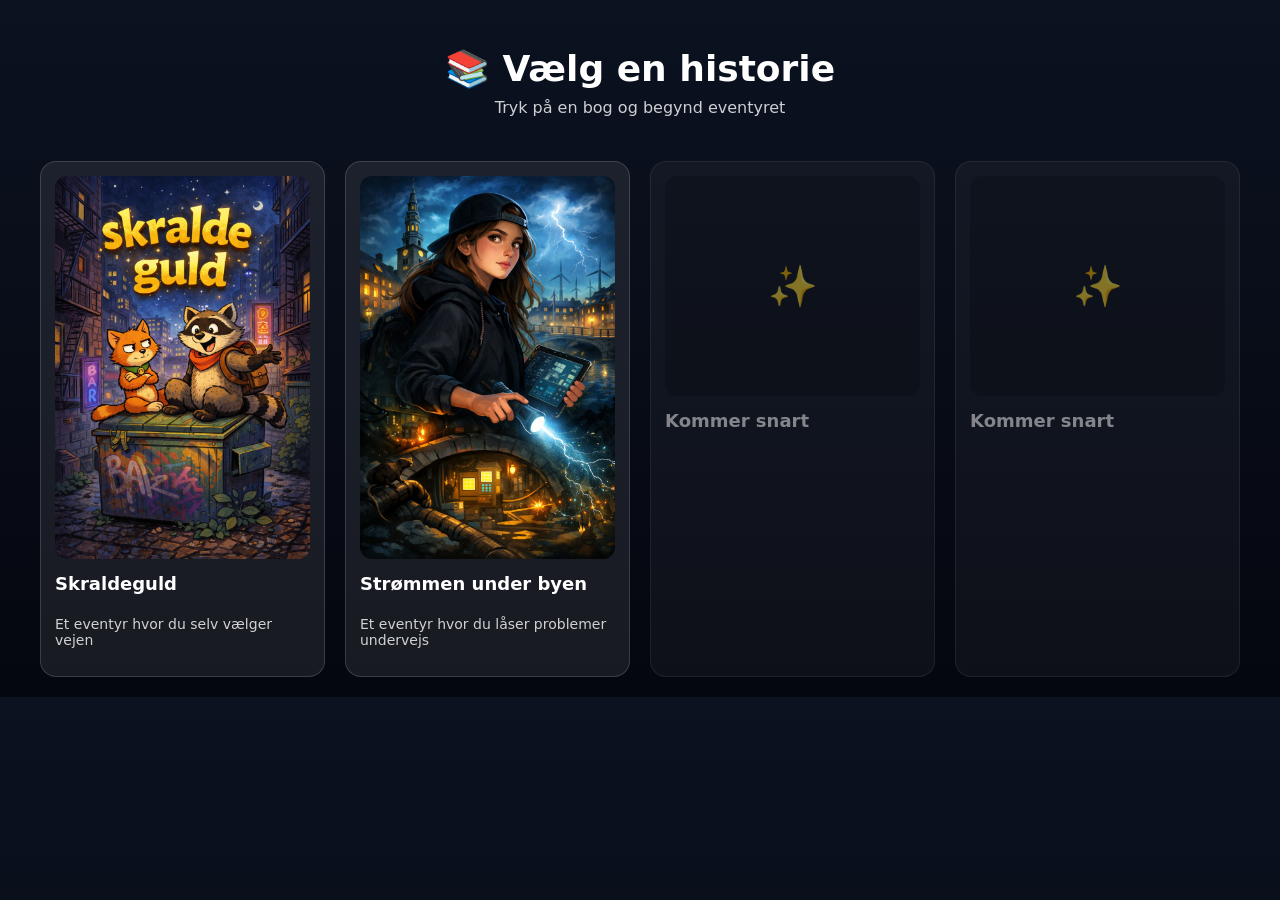
<file: index.html>
<!doctype html>
<html lang="da">
<head>
  <meta charset="utf-8" />
  <meta name="viewport" content="width=device-width, initial-scale=1" />
  <title>Vælg en bog</title>
  <link rel="stylesheet" href="landing.css" />
</head>
<body>

  <header class="landing-header">
    <h1>📚 Vælg en historie</h1>
    <p>Tryk på en bog og begynd eventyret</p>
  </header>

  <main class="landing-container">
    <section class="book-grid">

      <!-- BOG 1 (den eneste du har nu) -->
      <article class="book-card" data-link="bog1.html">
        <img src="assets/forsiden.png" alt="skraldeguld" />
        <h2>Skraldeguld</h2>
        <p>Et eventyr hvor du selv vælger vejen</p>
      </article>

      <!-- PLADS TIL FREMTIDIGE BØGER -->
      <article class="book-card" data-link="bog2.html">
        <img src="assets/forsiden_2.png" alt="strømmen" />
        <h2>Strømmen under byen</h2>
        <p>Et eventyr hvor du låser problemer undervejs</p>
      </article>

      <article class="book-card coming-soon">
        <div class="placeholder">✨</div>
        <h2>Kommer snart</h2>
      </article>

      <article class="book-card coming-soon">
        <div class="placeholder">✨</div>
        <h2>Kommer snart</h2>
      </article>

    </section>
  </main>

  <script src="landing.js"></script>
</body>
</html>
</file>
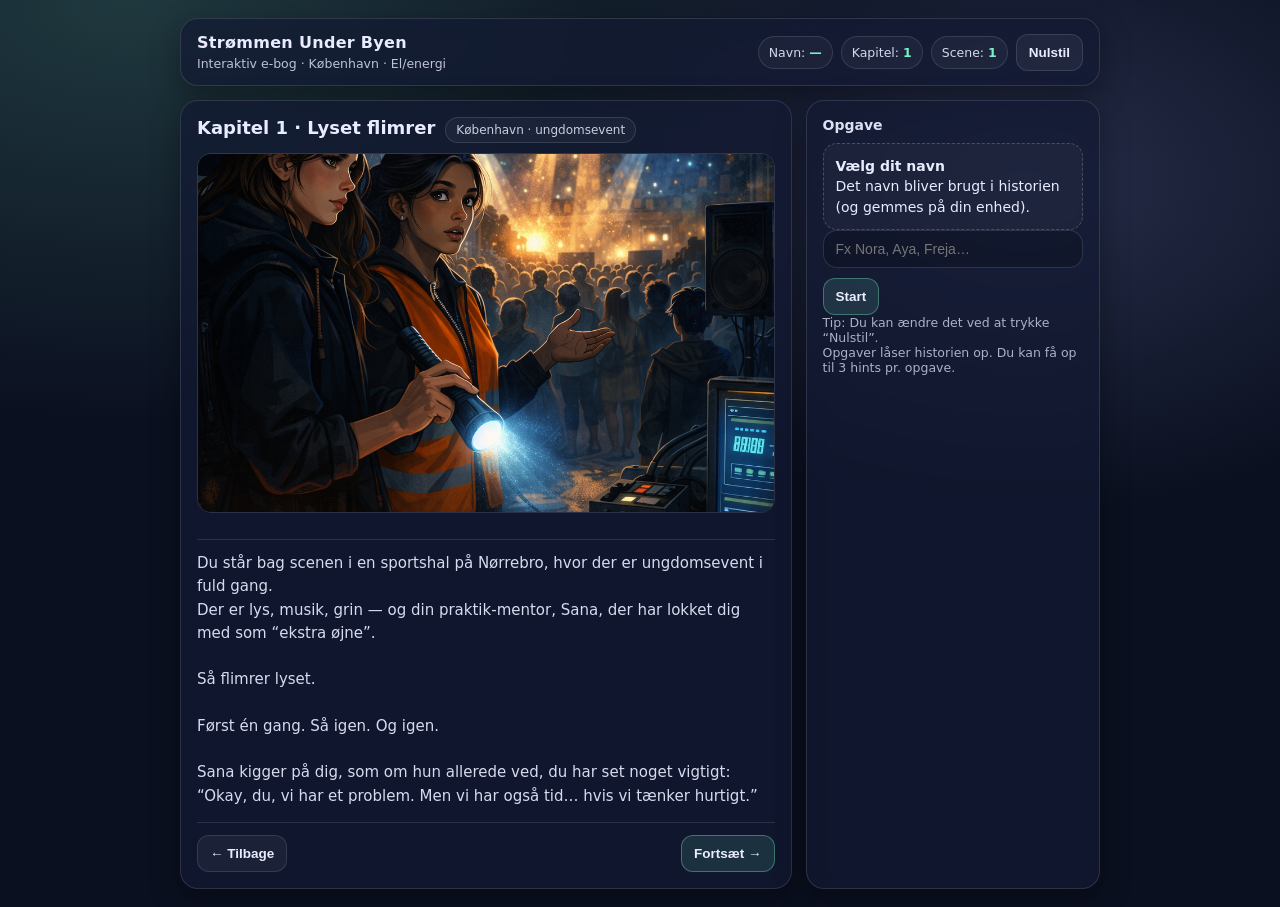
<file: bog2.html>
<!doctype html>
<html lang="da">
<head>
  <meta charset="utf-8" />
  <meta name="viewport" content="width=device-width,initial-scale=1" />
  <title>Strømmen Under Byen — interaktiv e-bog (prototype)</title>
  <link rel="stylesheet" href="styles.css" />
</head>
<body>
  <div class="app">
    <header>
      <div class="left">
        <div class="title">Strømmen Under Byen</div>
        <div class="subtitle">Interaktiv e-bog · København · El/energi</div>
      </div>
      <div class="pillbar">
        <div class="pill">Navn: <strong id="uiName">—</strong></div>
        <div class="pill">Kapitel: <strong id="uiChapter">1</strong></div>
        <div class="pill">Scene: <strong id="uiScene">1</strong></div>
        <button class="btn" id="btnRestart" type="button">Nulstil</button>
      </div>
    </header>

    <main>
      <section class="card" aria-live="polite">
        <div class="scene-title">
          <h1 id="sceneTitle">Indlæser…</h1>
          <span class="tag" id="sceneTag">—</span>
        </div>
        
        <img id="sceneImage" class="scene-image hidden" alt="Scene illustration" />

        <div class="story" id="sceneText"></div>


        <div class="nav">
          <button class="btn" id="btnPrev" type="button">← Tilbage</button>
          <button class="btn primary" id="btnNext" type="button">Fortsæt →</button>
        </div>
      </section>

      <aside class="card panel">
        <h2 id="panelTitle">Kom i gang</h2>

        <div id="nameGate" class="gate">
          <div class="prompt">
            <strong>Vælg dit navn</strong><br/>
            Det navn bliver brugt i historien (og gemmes på din enhed).
          </div>
          <div class="row">
            <input class="input" id="nameInput" placeholder="Fx Nora, Aya, Freja…" maxlength="18" />
            <button class="btn primary" id="btnSaveName" type="button">Start</button>
          </div>
          <div class="small muted">Tip: Du kan ændre det ved at trykke “Nulstil”.</div>
        </div>

        <div id="puzzleWrap" class="puzzle hidden">
          <div class="prompt" id="puzzlePrompt"></div>

          <div id="puzzleChoices" class="choices hidden"></div>

          <div id="puzzleNumber" class="hidden">
            <label class="small muted" for="numberInput">Skriv dit svar (tal):</label>
            <input class="input" id="numberInput" inputmode="decimal" placeholder="Fx 4" />
          </div>

          <div class="row">
            <button class="btn" id="btnHint" type="button">Hint</button>
            <button class="btn primary" id="btnCheck" type="button">Tjek</button>
          </div>

          <div id="hintBox" class="hint hidden"></div>
          <div id="feedbackBox" class="feedback hidden"></div>
        </div>

        <div class="small muted" id="panelNote">
          Opgaver låser historien op. Du kan få op til 3 hints pr. opgave.
        </div>
      </aside>
    </main>
  </div>

  <script src="app.js"></script>
</body>
</html>
</file>
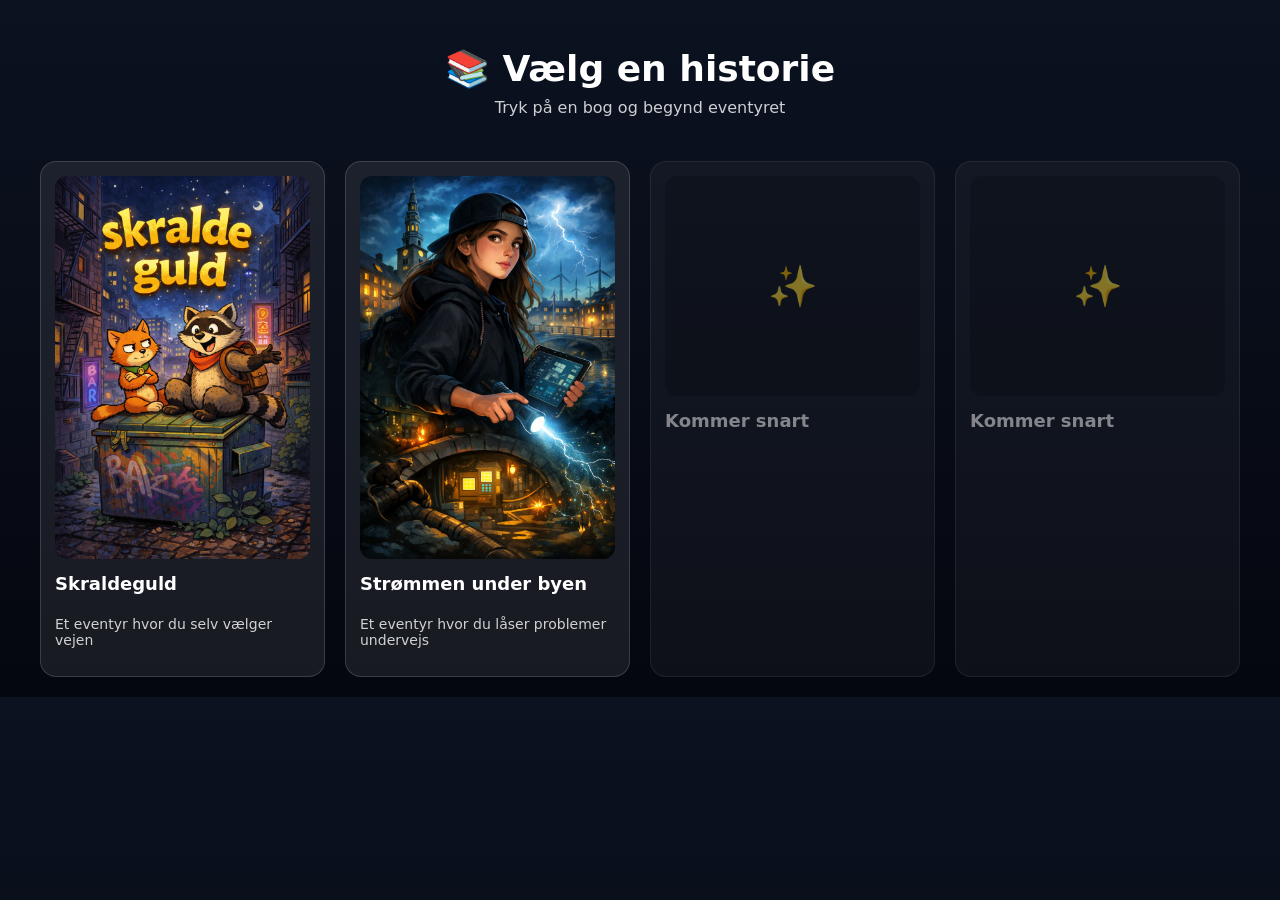
<file: landingpage.html>
<!doctype html>
<html lang="da">
<head>
  <meta charset="utf-8" />
  <meta name="viewport" content="width=device-width, initial-scale=1" />
  <title>Vælg en bog</title>
  <link rel="stylesheet" href="landing.css" />
</head>
<body>

  <header class="landing-header">
    <h1>📚 Vælg en historie</h1>
    <p>Tryk på en bog og begynd eventyret</p>
  </header>

  <main class="landing-container">
    <section class="book-grid">

      <!-- BOG 1 (den eneste du har nu) -->
      <article class="book-card" data-link="bog1.html">
        <img src="assets/forsiden.png" alt="skraldeguld" />
        <h2>Skraldeguld</h2>
        <p>Et eventyr hvor du selv vælger vejen</p>
      </article>

      <!-- PLADS TIL FREMTIDIGE BØGER -->
      <article class="book-card" data-link="bog2.html">
        <img src="assets/forsiden_2.png" alt="strømmen" />
        <h2>Strømmen under byen</h2>
        <p>Et eventyr hvor du låser problemer undervejs</p>
      </article>

      <article class="book-card coming-soon">
        <div class="placeholder">✨</div>
        <h2>Kommer snart</h2>
      </article>

      <article class="book-card coming-soon">
        <div class="placeholder">✨</div>
        <h2>Kommer snart</h2>
      </article>

    </section>
  </main>

  <script src="landing.js"></script>
</body>
</html>
</file>
<file: landing.css>
/* ========== LANDING PAGE ========== */

body{
  margin: 0;
  font-family: system-ui, -apple-system, BlinkMacSystemFont, sans-serif;
  background: linear-gradient(180deg, #0b1220, #05070f);
  color: white;
}

/* Header */
.landing-header{
  text-align: center;
  padding: 48px 16px 24px;
}

.landing-header h1{
  margin: 0 0 8px;
  font-size: clamp(26px, 3vw, 36px);
}

.landing-header p{
  margin: 0;
  opacity: 0.8;
}

/* Container */
.landing-container{
  max-width: 1200px;
  margin: 0 auto;
  padding: 20px;
}

/* Grid: 4 bøger pr række */
.book-grid{
  display: grid;
  grid-template-columns: repeat(4, 1fr);
  gap: 20px;
}

/* Bog-kort */
.book-card{
  background: rgba(255,255,255,0.08);
  border: 1px solid rgba(255,255,255,0.15);
  border-radius: 16px;
  padding: 14px;
  cursor: pointer;
  transition: transform 0.2s ease, background 0.2s ease;
  display: flex;
  flex-direction: column;
  gap: 8px;
}

.book-card:hover{
  transform: translateY(-4px);
  background: rgba(255,255,255,0.12);
}

.book-card img{
  width: 100%;
  height: auto;
  border-radius: 12px;
}

/* Tekst */
.book-card h2{
  font-size: 18px;
  margin: 6px 0 0;
}

.book-card p{
  font-size: 14px;
  opacity: 0.8;
}

/* Kommer snart */
.coming-soon{
  cursor: default;
  opacity: 0.5;
}

.coming-soon:hover{
  transform: none;
}

.placeholder{
  height: 220px;
  display: grid;
  place-items: center;
  font-size: 40px;
  border-radius: 12px;
  background: rgba(0,0,0,0.3);
}

/* Responsiv */
@media (max-width: 1000px){
  .book-grid{
    grid-template-columns: repeat(2, 1fr);
  }
}

@media (max-width: 600px){
  .book-grid{
    grid-template-columns: 1fr;
  }
}
</file>
<file: styles.css>
:root{
  --bg:#0b1020;
  --card:#121a33;
  --muted:#9fb0ff;
  --text:#e9ecff;
  --accent:#7cf0c9;
  --warn:#ffcc66;
  --bad:#ff6b8a;
  --good:#76ff9a;
  --line:rgba(255,255,255,.12);
  --shadow: 0 10px 30px rgba(0,0,0,.35);
  --radius: 18px;
}

*{ box-sizing:border-box; }

body{
  margin:0;
  font-family: system-ui, -apple-system, Segoe UI, Roboto, Arial, sans-serif;
  background:
    radial-gradient(1200px 700px at 10% 0%, rgba(124,240,201,.18), transparent 60%),
    radial-gradient(900px 600px at 80% 20%, rgba(159,176,255,.18), transparent 55%),
    var(--bg);
  color:var(--text);
  min-height:100vh;
  display:flex;
  justify-content:center;
  padding:18px;
}

.app{
  width:min(920px, 100%);
  display:grid;
  gap:14px;
}

header{
  display:flex;
  gap:12px;
  align-items:center;
  justify-content:space-between;
  padding:14px 16px;
  background:rgba(18,26,51,.72);
  border:1px solid var(--line);
  border-radius: var(--radius);
  box-shadow: var(--shadow);
  backdrop-filter: blur(10px);
}

header .left{
  display:flex;
  flex-direction:column;
  gap:4px;
}

.title{
  font-weight:800;
  letter-spacing:.3px;
  font-size: 16px;
}

.subtitle{
  color: rgba(233,236,255,.8);
  font-size: 12.5px;
}

.pillbar{
  display:flex;
  gap:8px;
  align-items:center;
  flex-wrap:wrap;
  justify-content:flex-end;
}

.pill{
  padding:8px 10px;
  border:1px solid var(--line);
  border-radius:999px;
  background: rgba(255,255,255,.04);
  font-size:12.5px;
  color: rgba(233,236,255,.9);
}

.pill strong{ color: var(--accent); font-weight:800; }

.btn{
  appearance:none;
  border:1px solid var(--line);
  background: rgba(255,255,255,.05);
  color:var(--text);
  border-radius: 12px;
  padding:10px 12px;
  cursor:pointer;
  transition:.15s transform, .15s background;
  font-weight:650;
  font-size: 13.5px;
}

.btn:hover{ transform: translateY(-1px); background: rgba(255,255,255,.08); }
.btn:active{ transform: translateY(0px); }

.btn.primary{
  border-color: rgba(124,240,201,.35);
  background: rgba(124,240,201,.12);
}

.btn.danger{
  border-color: rgba(255,107,138,.35);
  background: rgba(255,107,138,.10);
}

main{
  display:grid;
  grid-template-columns: 1.35fr .65fr;
  gap:14px;
}

@media (max-width: 900px){
  main{ grid-template-columns: 1fr; }
}

.card{
  background: rgba(18,26,51,.72);
  border:1px solid var(--line);
  border-radius: var(--radius);
  box-shadow: var(--shadow);
  backdrop-filter: blur(10px);
  padding:16px;
}

.scene-title{
  display:flex;
  align-items:baseline;
  gap:10px;
  flex-wrap:wrap;
  margin-bottom:10px;
}

.scene-title h1{
  font-size: 18px;
  margin:0;
  font-weight:850;
}

.tag{
  font-size: 12px;
  color: rgba(233,236,255,.85);
  border:1px solid var(--line);
  border-radius:999px;
  padding:5px 10px;
  background: rgba(255,255,255,.04);
}

.story{
  line-height:1.55;
  font-size: 15px;
  color: rgba(233,236,255,.92);
  white-space: pre-wrap;
  border-top:1px solid var(--line);
  padding-top:12px;
  margin-top:10px;
}

.panel h2{
  font-size: 14px;
  margin:0 0 10px 0;
  font-weight:850;
  color: rgba(233,236,255,.95);
}

.puzzle{
  display:grid;
  gap:10px;
}

.prompt{
  padding:12px;
  border:1px dashed rgba(255,255,255,.20);
  border-radius: 14px;
  background: rgba(255,255,255,.03);
  font-size: 14px;
  line-height:1.45;
}

.choices{ display:grid; gap:8px; }

.choice{
  display:flex;
  gap:10px;
  align-items:flex-start;
  padding:10px 12px;
  border:1px solid var(--line);
  border-radius: 14px;
  background: rgba(255,255,255,.03);
  cursor:pointer;
  transition:.15s transform, .15s background;
}

.choice:hover{ transform: translateY(-1px); background: rgba(255,255,255,.06); }
.choice input{ margin-top:3px; }

.row{
  display:flex;
  gap:10px;
  flex-wrap:wrap;
  align-items:center;
}

.input{
  width: 100%;
  padding:10px 12px;
  border-radius: 14px;
  border:1px solid var(--line);
  background: rgba(0,0,0,.18);
  color: var(--text);
  font-size: 14px;
  outline:none;
}

.input:focus{ border-color: rgba(124,240,201,.45); }

.feedback{
  padding:12px;
  border-radius: 14px;
  border:1px solid var(--line);
  background: rgba(255,255,255,.03);
  line-height:1.45;
  font-size: 13.8px;
}

.feedback.good{
  border-color: rgba(118,255,154,.35);
  background: rgba(118,255,154,.10);
}

.feedback.bad{
  border-color: rgba(255,107,138,.35);
  background: rgba(255,107,138,.10);
}

.hint{
  padding:12px;
  border-radius: 14px;
  border:1px solid rgba(255,204,102,.35);
  background: rgba(255,204,102,.10);
  line-height:1.45;
  font-size: 13.8px;
}

.small{ font-size: 12.5px; }
.muted{ color: rgba(233,236,255,.72); }

.hidden{ display:none !important; }

.nav{
  margin-top:14px;
  padding-top:12px;
  border-top:1px solid var(--line);
  display:flex;
  justify-content:space-between;
  gap:10px;
}

.scene-image{
  width: 100%;
  max-height: 360px;
  object-fit: cover;
  border-radius: 14px;
  margin-bottom: 12px;
  border: 1px solid rgba(255,255,255,.12);
}
</file>
